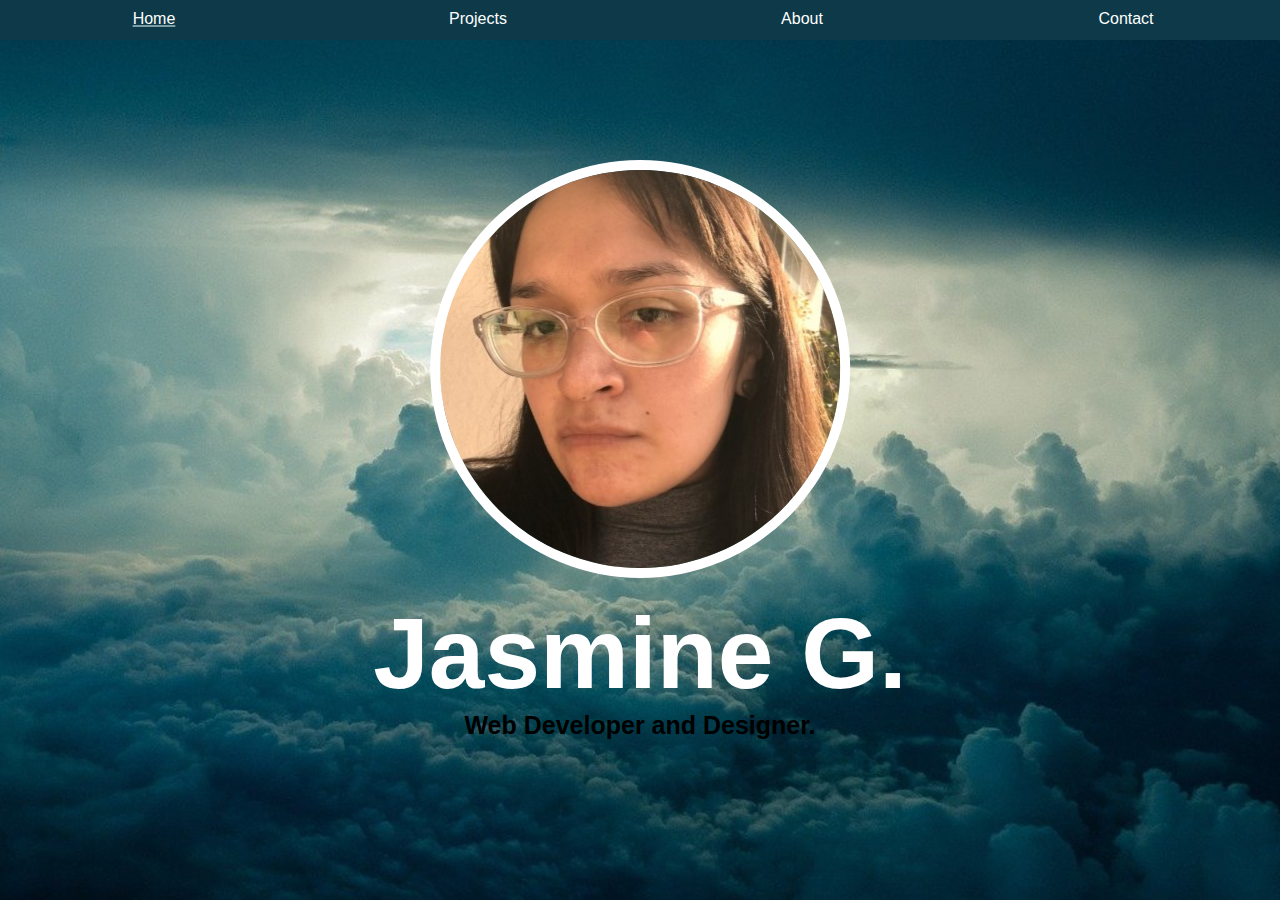
<file: index.html>
<!doctype html>
<html>
<head>
<meta charset="utf-8">
<meta name="viewport" content="width=device-width, initial-scale=1.0">
    
<title>Welcome | Jasmine's Website &#128105;&#8205;&#128187;</title>
<meta name = "description" content="Jasmine Guevara's website. San Diego based web developer. "/>
    
<meta property="og:image" content="" />
<meta name="google-site-verification" content="4KXhmsKTJM53JTx3joZZzZVNpR6Q1fkIZObrGM9Fv3w" />
<meta property="og:image:secure_url" content="https://jazzyxgee.github.io/website/" />
    
<link rel="stylesheet" href="style.css">
</head>

<body>
    
    <div class = "home-container">
        
        <nav class="top-nav">
            <ul>
                <li class = "active" ><a href="index.html">Home</a></li>
                <li><a href="projects.html">Projects</a></li>
                <li><a href="about.html">About</a></li>
                <li><a href="contact.html">Contact</a></li>
            </ul>
        </nav>   
        <div class = "center-content">
            <img src="images/jasmine-photo.jpg" id = "home-photo" alt="Photo of Jasmine"><br>
            <h1 id = "name-header">Jasmine G.</h1>
            <h2 id = "wd-header"><b>Web Developer and Designer.</b></h2>
        </div>
    
    </div>
    
</body>
</html>
</file>
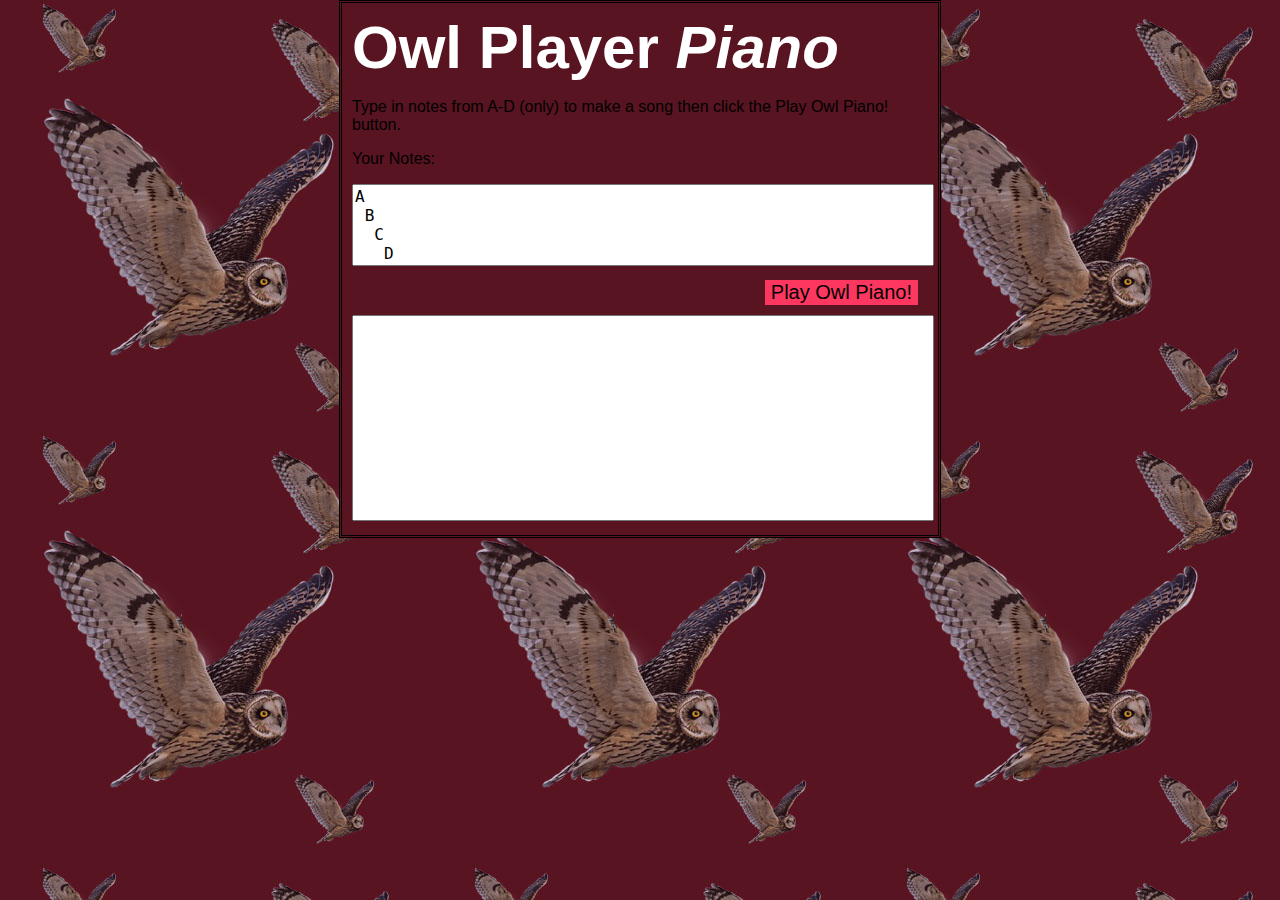
<file: projects/piano_final_hw3/index.html>
<!doctype html>
<!--CS351 TTH 1:00P-2:15P (Section 1) --
    
    *music from zapsplat.com
    *owl image from pixabay.com but graphic by me
    *experience with html and css
    *new to javascript
-->

<html>
    
<head>
<meta charset="utf-8">
<meta name="viewport" content="width=device-width, initial-scale=1">   
<title>Owl Piano ~ &#127929; &#129417; &#129294;</title>
<link rel="stylesheet" href="style.css">
</head>

     
<script src = "main.js"></script>

<div class = "main_section">

    <h1 id = "main_heading"> <b> Owl</b> Player <i>Piano</i></h1>
    <p>Type in notes from A-D (only) to make a song then click the Play Owl Piano! button. </p>
    
    <div id = "note_display">
        
        <p>Your Notes: </p>
        <p id="shown_code"></p>
        
    </div>
    

    <div class = "textbox">

    <textarea id="text_area" rows="4" cols="85">
A
 B
  C
   D</textarea></div>
     
    <button id ="button_1" onclick= "playPlayerPiano()" > Play Owl Piano!</button>

    

<div class = "compiled_design">
    
    <textarea id="compiled_code" name="cc" rows="20" cols="80"></textarea>
    
</div>    

    
</div>
    
    
<body>
</body>
</html>
</file>
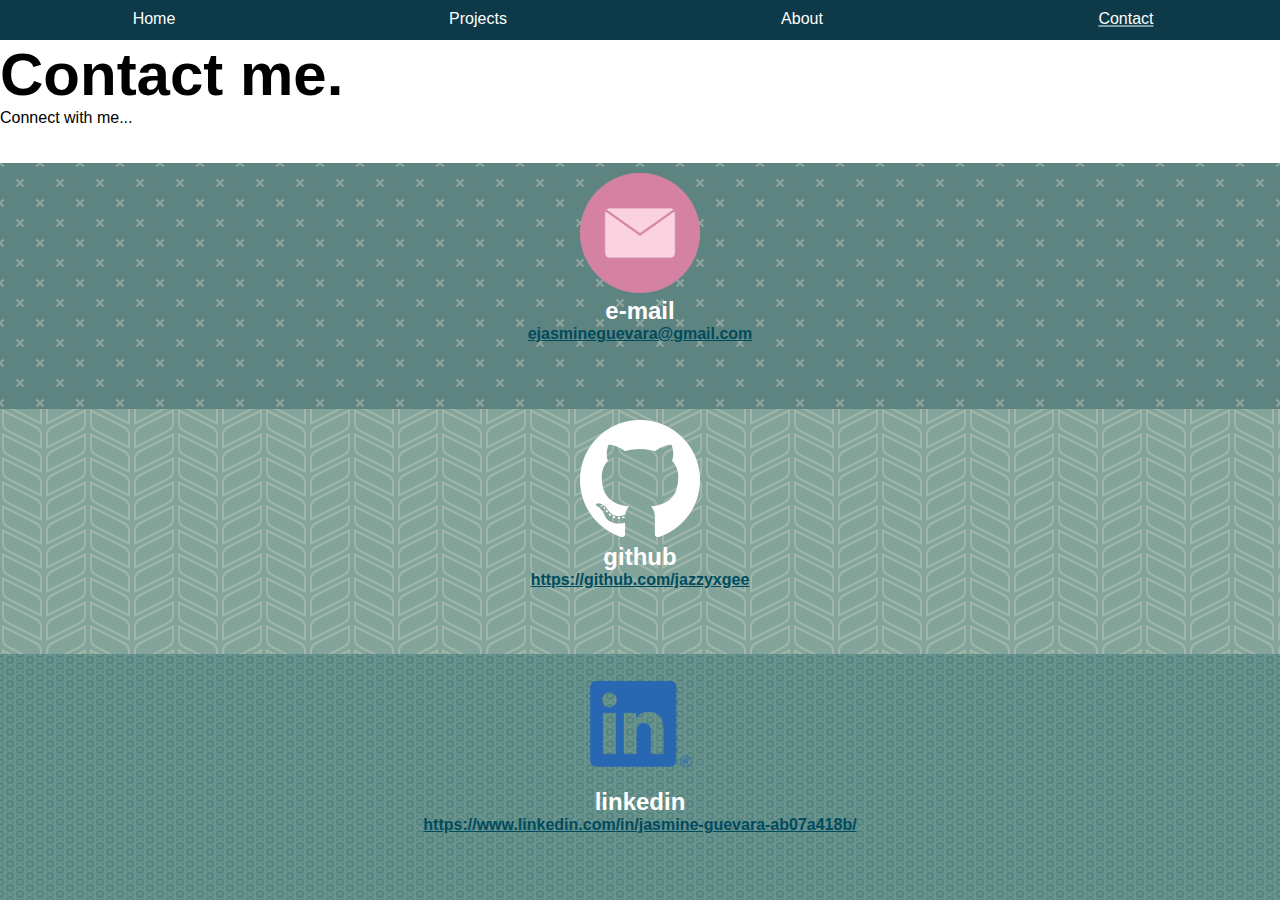
<file: contact.html>
<!doctype html>
<html>
<head>
<meta charset="utf-8">
<meta name="viewport" content="width=device-width, initial-scale=1.0">
    
<title>About | Jasmine's Website &#128105;&#8205;&#128187;</title>
<meta name = "description" content="Jasmine Guevara's website. San Diego based web developer. "/>
    
<meta property="og:image" content="" />
<meta property="og:image:secure_url" content="https://jazzyxgee.github.io/website/" />
    
<link rel="stylesheet" href="style.css">
</head>
<body>
    <div class = "grid">
        
        <nav class="top-nav">
            <ul>
                <li><a href="index.html">Home</a></li>
                <li><a href="projects.html">Projects</a></li>
                <li><a href="about.html">About</a></li>
                <li class = "active" ><a href="contact.html">Contact</a></li>
            </ul>
        </nav>
        <div class = "contact">
            <h1 id = "about-header">Contact me.</h1>
            <p>Connect with me...<br>
            <br>
            <br>
            </p>
        </div>
        
        <div class = "sections">  
            <div id = "section1">
                <p>
                    <img src="images/email-icon.png" id = "env-photo" alt="Icon of envelope">
                    <br>
                    <h2 id="email">e-mail</h2>
                    <a href="mailto:ejasmineguevara@gmail.com">ejasmineguevara@gmail.com</a>
                </p>
            </div>
            <div id = "section2">
                <p>
                    <img src="images/GitHub-Mark-Light-120px-plus.png" id = "gh-photo" alt="Github icon"> 
                    <br>
                    <h2 id="github">github</h2>
                    <a href="https://github.com/jazzyxgee" target="_blank">https://github.com/jazzyxgee</a>  
                </p>
        
            </div>
            <div id = "section3">
                <p>
                    <img src="images/LI-In-Bugc.png" id = "li-photo" alt="Linkedin icon">     
                    <h2 id="linkedin">linkedin</h2>
                    <a href="https://www.linkedin.com/in/jasmine-guevara-ab07a418b/" target="_blank">https://www.linkedin.com/in/jasmine-guevara-ab07a418b/</a>
                </p>
            </div>
        </div>

    </div>  
</body>
</html>
</file>
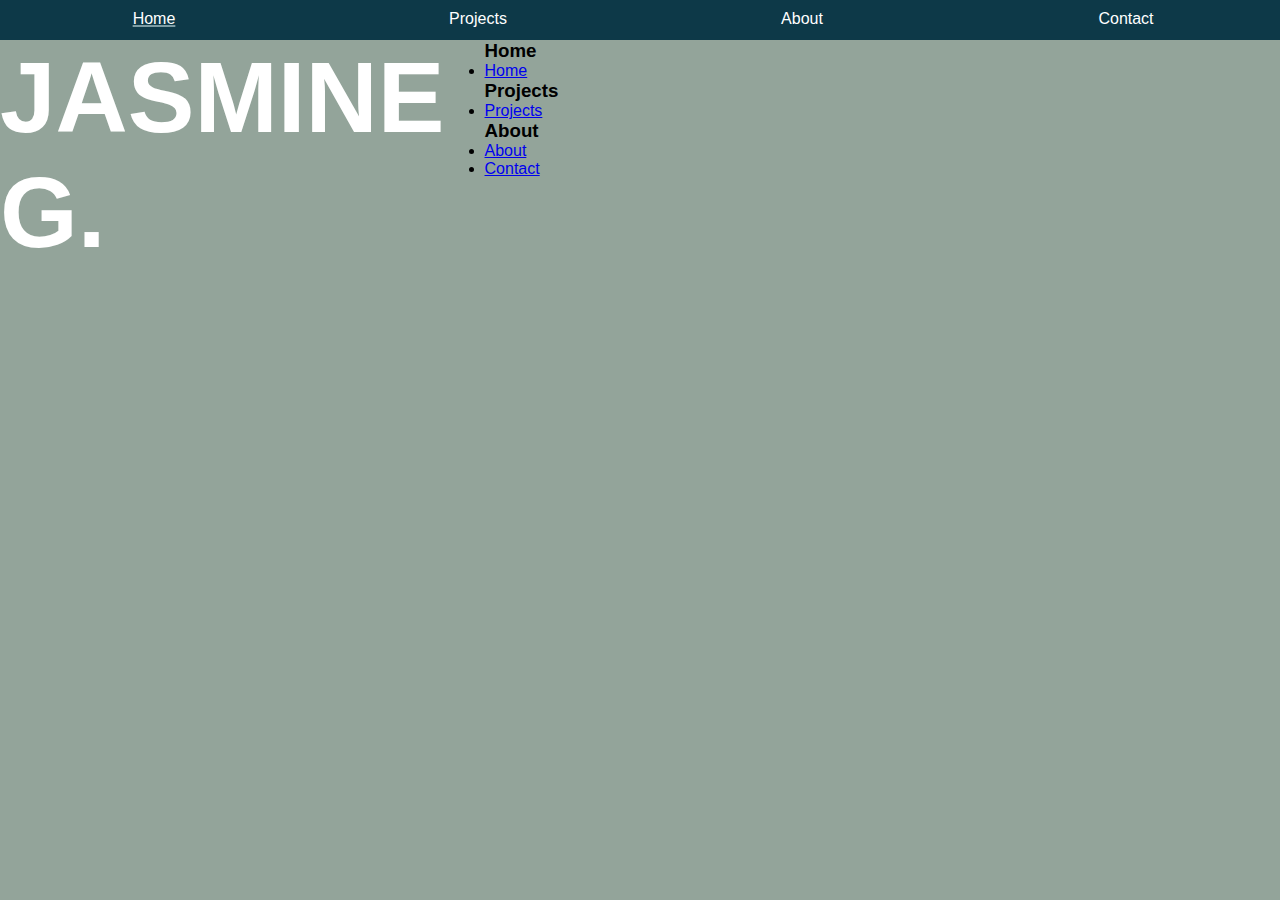
<file: default.html>
<!doctype html>
<html>
<head>
<meta charset="utf-8">
<meta name="viewport" content="width=device-width, initial-scale=1.0">
    
<title>Jasmine's Website &#128105;&#8205;&#128187;</title>
<link rel="stylesheet" href="style.css">
</head>

<body>
    
    <div class = "grid">
    
        <nav class="top-nav">
            <ul>
                <li class = "active" ><a href="default.html">Home</a></li>
                <li><a href="projects.html">Projects</a></li>
                <li><a href="about.html">About</a></li>
                <li><a href="contact.html">Contact</a></li>
            </ul>
        </nav>
        <div class = "main-header">
            <h1 id ="name-header"><b>JASMINE</b> G.</h1>
        </div>

        <footer class = "footer">

            <ul>
                <h3 class="footer-header">Home</h3>
                <li><a href="default.html">Home</a></li>
            </ul>
            <ul>
                <h3 class="footer-header">Projects</h3>
                <li><a href="projects.html">Projects</a></li>
            </ul>
            <ul>
                <h3 class="footer-header">About</h3>
                <li><a href="about.html">About</a></li>
                <li><a href="contact.html">Contact</a></li>
            </ul>

        </footer>
    </div>
    
</body>
</html>
</file>
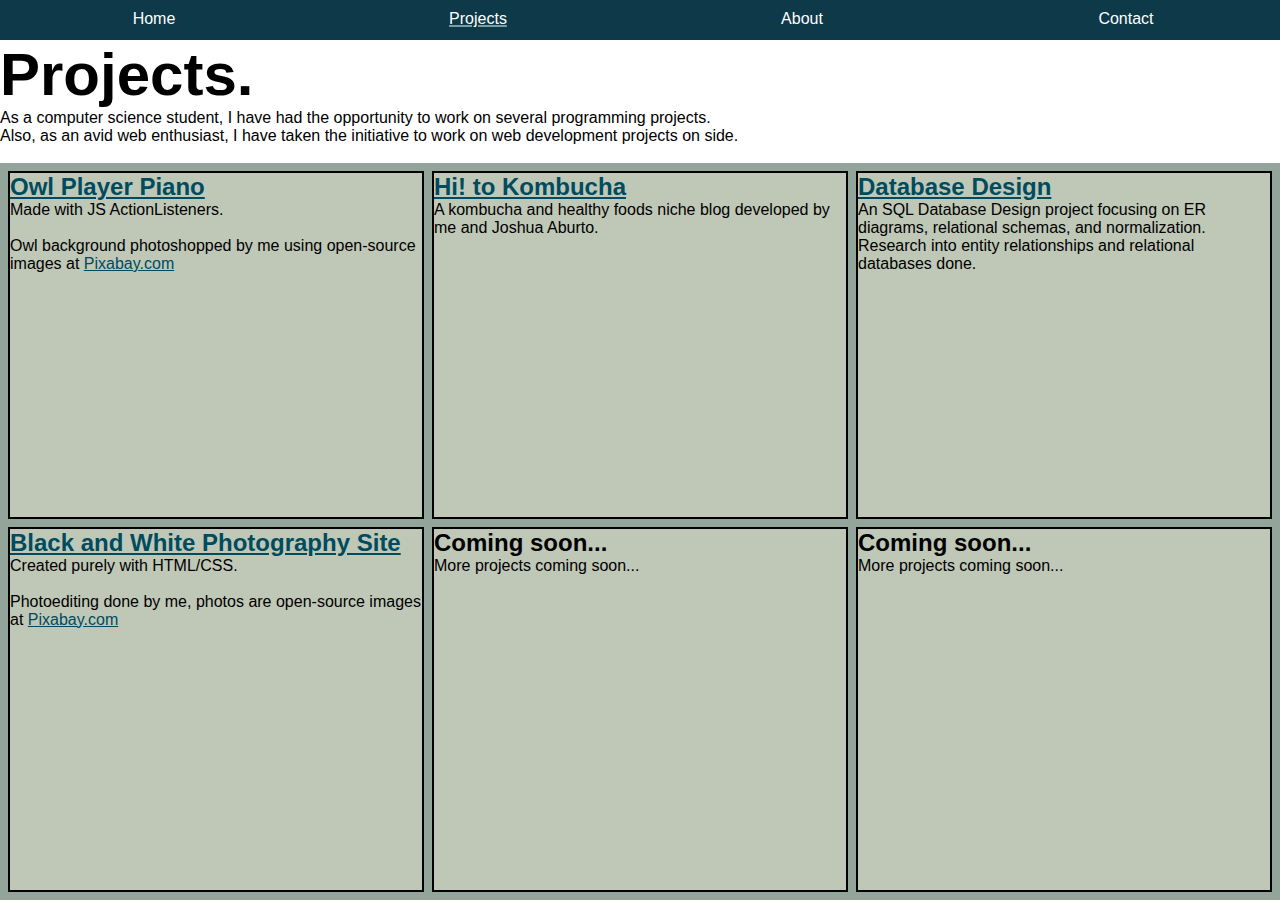
<file: projects.html>
<!doctype html>
<html>
<head>
<meta charset="utf-8">
<meta name="viewport" content="width=device-width, initial-scale=1.0">
    
<title>Projects | Jasmine's Website &#128105;&#8205;&#128187;</title>
<meta name = "description" content="Jasmine Guevara's web development and programming projects."/>
    
<meta property="og:image" content= "" />
<meta property="og:image:secure_url" content="https://jazzyxgee.github.io/website/" />
    
<link rel="stylesheet" href="style.css">
</head>

<body>
    
    <div class = "grid">
        
        <nav class="top-nav">
            <ul>
                <li><a href="index.html">Home</a></li>
                <li class = "active" ><a href="projects.html">Projects</a></li>
                <li><a href="about.html">About</a></li>
                <li><a href="contact.html">Contact</a></li>
            </ul>
        </nav>

        <div class = "projects">
            <h1 id = "project-header">Projects.</h1>
            <p>As a computer science student, I have had the opportunity to work on several programming projects.<br>
            Also, as an avid web enthusiast, I have taken the initiative to work on web development projects on side.<br>
            <br></p>
        </div>
        
        <div class = "boxes">
            
            <div id="box1">
                <h2><a class = "box-link" href="projects/piano_final_hw3/index.html" target="_blank">Owl Player Piano</a></h2>
                <p>Made with JS ActionListeners.<br>
                <br>
                Owl background photoshopped by me using open-source images at <a class = "box-link" href="https://pixabay.com/" target="_blank">Pixabay.com</a><br></p>
            </div>
            <div id="box2">           
                 <h2><a class = "box-link" href="https://www.hitokombucha.com" target="_blank">Hi! to Kombucha</a></h2>
                <p>A kombucha and healthy foods niche blog developed by me and Joshua Aburto.<br></p>
            </div>
            <div id="box3">
                <h2><a class = "box-link" href="https://github.com/jazzyxgee/Database-Design-Project" target="_blank">Database Design</a></h2>
                <p>An SQL Database Design project focusing on ER diagrams, relational schemas, and normalization. Research into entity relationships and relational databases done.</p>
            </div>
            <div id="box4">
                <h2><a class = "box-link" href="projects/blackandwhitephoto/bwsite.html" target="_blank">Black and White Photography Site</a></h2>
                <p>Created purely with HTML/CSS.<br>
                <br>
                Photoediting done by me, photos are open-source images at <a class = "box-link" href="https://pixabay.com/" target="_blank">Pixabay.com</a><br></p>
                <br>
            </div>
            <div id="box5">
                <h2>Coming soon...</h2>
                <p>More projects coming soon...<br>
                <br>
                </p>
                <br>
                <br>
            </div>
            <div id="box6">
                <h2>Coming soon...</h2>
                <p>More projects coming soon...<br>
                <br>
                </p>
                <br>
                <br>
            </div>
            
        </div>
        
    </div>
    
</body>
</html>
</file>
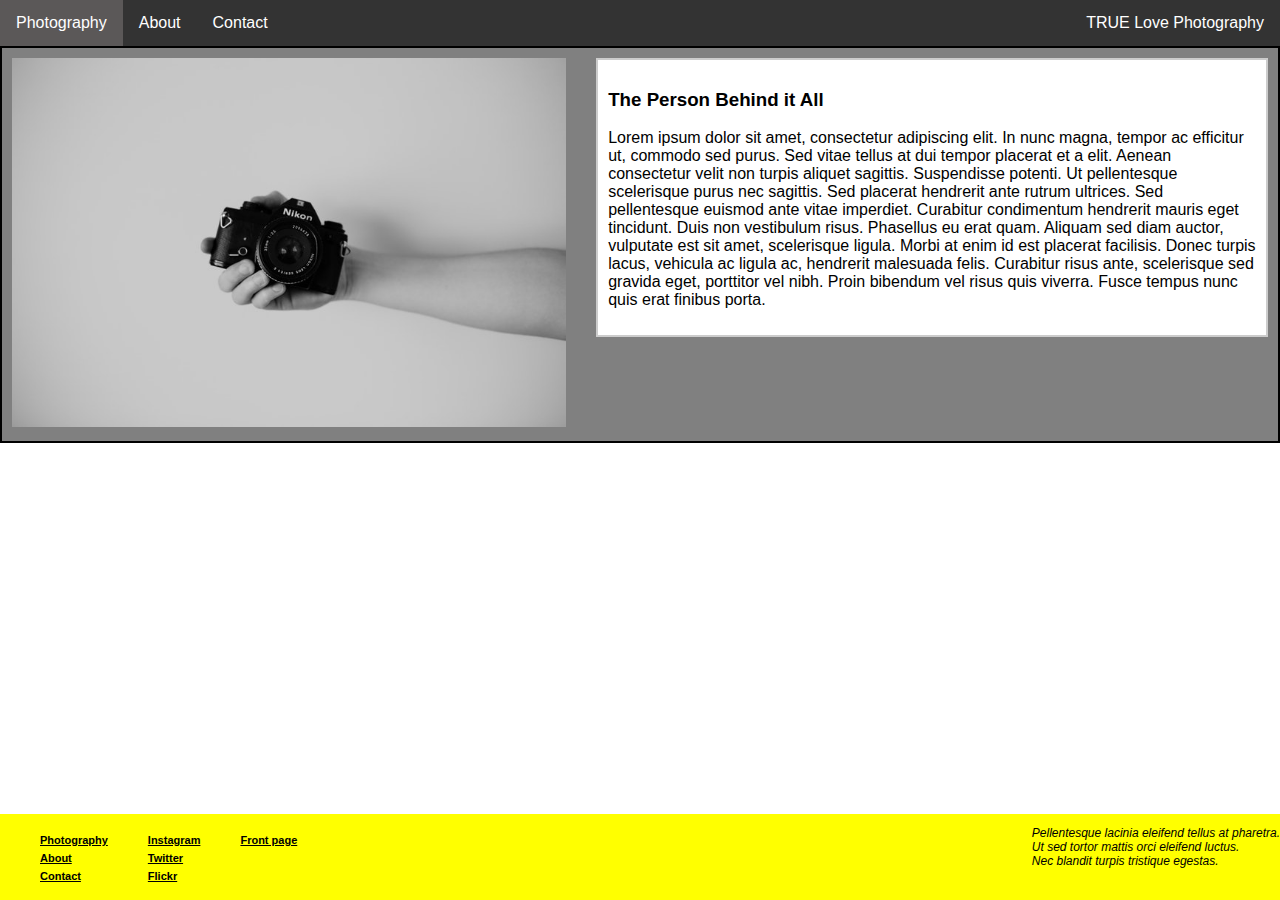
<file: projects/blackandwhitephoto/bwabout.html>
<!doctype html>
<html>
<head>
<meta charset="utf-8">
	<meta charset="utf-8">
<meta name="viewport" content="width=device-width, initial-scale=1">
	
<link rel="stylesheet" href="bwstyle.css">
	
<title>TRUE Love | About </title>
	
</head>

<body>
	
	
	<ul class= "topnav">

		<li><a href="bwhome.html">Photography</a></li>
		<li><a href="bwabout.html">About</a></li>
		<li><a href="bwcontact.html">Contact</a></li>
		<li class = "right"><a href="bwhome.html">TRUE Love Photography</a></li>

	</ul> 
		
	
	
	<div class="wrapper">
		
		<div id="one">
			
			<a target="_blank" href="images/whoami.jpg"><img src="images/whoami.jpg" alt="j" width="600" height="400"></a>
		
		</div>
		
		
		<div id="two">
			<h3> The Person Behind it All</h3>
			<p> 
			
			Lorem ipsum dolor sit amet, consectetur adipiscing elit. In nunc magna, tempor ac efficitur ut, commodo sed purus. Sed vitae tellus at dui tempor placerat et a elit. Aenean consectetur velit non turpis aliquet sagittis. Suspendisse potenti. Ut pellentesque scelerisque purus nec sagittis. Sed placerat hendrerit ante rutrum ultrices. Sed pellentesque euismod ante vitae imperdiet. Curabitur condimentum hendrerit mauris eget tincidunt. Duis non vestibulum risus. Phasellus eu erat quam. Aliquam sed diam auctor, vulputate est sit amet, scelerisque ligula. Morbi at enim id est placerat facilisis. Donec turpis lacus, vehicula ac ligula ac, hendrerit malesuada felis. Curabitur risus ante, scelerisque sed gravida eget, porttitor vel nibh. Proin bibendum vel risus quis viverra. Fusce tempus nunc quis erat finibus porta.
			</p>		
				
			 </div>
		
		</div>
		
		
	</div>
	
	
		
		
	<div class="clearfix"> 
		
		
	</div>
	
		
		
	</main>
	
	
	<div class="footer">
		
        <ul>
			<li><a href="bwhome.html">Photography</a></li>
			<li><a href="bwabout.html">About</a></il>
			<li><a href="bwcontact.html">Contact</a></li>
  		</ul>
		
 		<ul>
			
			<li><a href="https://www.instagram.com">Instagram</a></li>
			<li><a href="https://www.twitter.com">Twitter</a></li>
			<li><a href="https://www.flickr.com">Flickr</a></li>
  		</ul>

		<ul>
			<li><a href="bwsite.html">Front page</a></li>
  		</ul>
		
		 <ul id = "right">
			
			<i></em></e><li>Pellentesque lacinia eleifend tellus at pharetra.  </li>
			<li>Ut sed tortor mattis orci eleifend luctus. </li>
		<li>Nec blandit turpis tristique egestas.</li> </i>
  		</ul>

	</div>
	
</body>
</html>
</file>
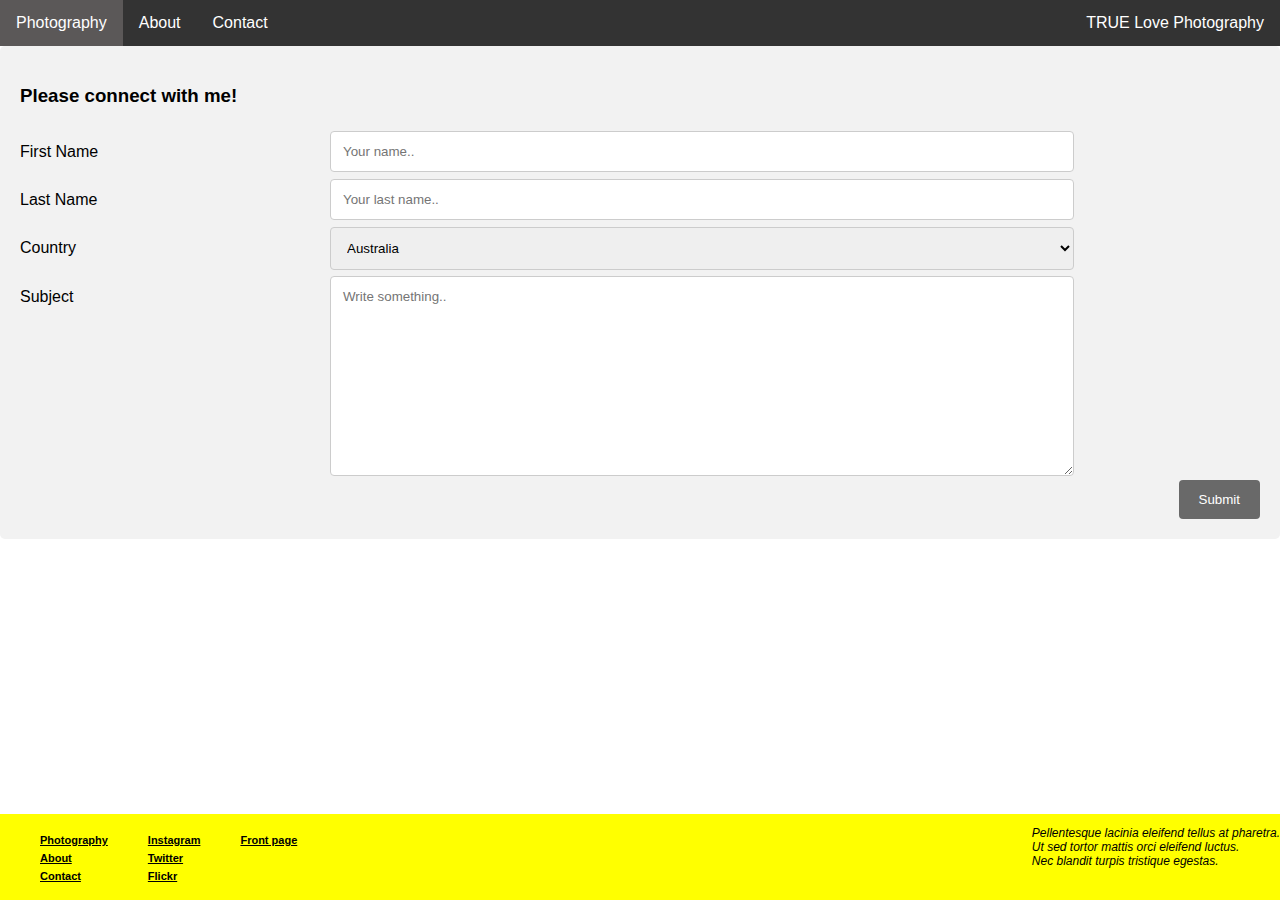
<file: projects/blackandwhitephoto/bwcontact.html>
<!doctype html>
<html>
<head>
<meta charset="utf-8">
	<meta charset="utf-8">
<meta name="viewport" content="width=device-width, initial-scale=1">
	
<link rel="stylesheet" href="bwstyle.css">
	
<title>TRUE Love | Contact </title>
	
</head>

<body>
	
	
	<ul class= "topnav">

		<li><a href="bwhome.html">Photography</a></li>
		<li><a href="bwabout.html">About</a></il>
		<li><a href="bwcontact.html">Contact</a></li>
		<li class = "right"><a href="bwhome.html">TRUE Love Photography</a></li>
		</a></li>

	</ul> 
		
	
	
	
		
		<div class="container">
		
			<h3>Please connect with me! </h3>
		  <form action="/action_page.php">
			<div class="row">
			  <div class="col-25">
				<label for="fname">First Name</label>
			  </div>
			  <div class="col-75">
				<input type="text" id="fname" name="firstname" placeholder="Your name..">
			  </div>
			</div>
			<div class="row">
			  <div class="col-25">
				<label for="lname">Last Name</label>
			  </div>
			  <div class="col-75">
				<input type="text" id="lname" name="lastname" placeholder="Your last name..">
			  </div>
			</div>
			<div class="row">
			  <div class="col-25">
				<label for="country">Country</label>
			  </div>
			  <div class="col-75">
				<select id="country" name="country">
				  <option value="australia">Australia</option>
				  <option value="canada">Canada</option>
				  <option value="usa">USA</option>
				</select>
			  </div>
			</div>
			<div class="row">
			  <div class="col-25">
				<label for="subject">Subject</label>
			  </div>
			  <div class="col-75">
				<textarea id="subject" name="subject" placeholder="Write something.." style="height:200px"></textarea>
			  </div>
			</div>
			<div class="row">
			  <input type="submit" value="Submit">
			</div>
		  </form>
	</div>

		
	<div class="clearfix"> 
		
	</div>
	
		
		
	</main>
	
	
	<div class="footer">
		
		<ul>
			<li><a href="bwhome.html">Photography</a></li>
			<li><a href="bwabout.html">About</a></il>
			<li><a href="bwcontact.html">Contact</a></li>
  		</ul>
		
 		<ul>
			
			<li><a href="https://www.instagram.com">Instagram</a></li>
			<li><a href="https://www.twitter.com">Twitter</a></li>
			<li><a href="https://www.flickr.com">Flickr</a></li>
  		</ul>

		<ul>
			<li><a href="bwsite.html">Front page</a></li>
  		</ul>

		 <ul id = "right">
			
			<i></em></e><li>Pellentesque lacinia eleifend tellus at pharetra.  </li>
			<li>Ut sed tortor mattis orci eleifend luctus. </li>
		<li>Nec blandit turpis tristique egestas.</li> </i>
  		</ul>

	</div>
	</div>
	
	
</body>
</html>
</file>
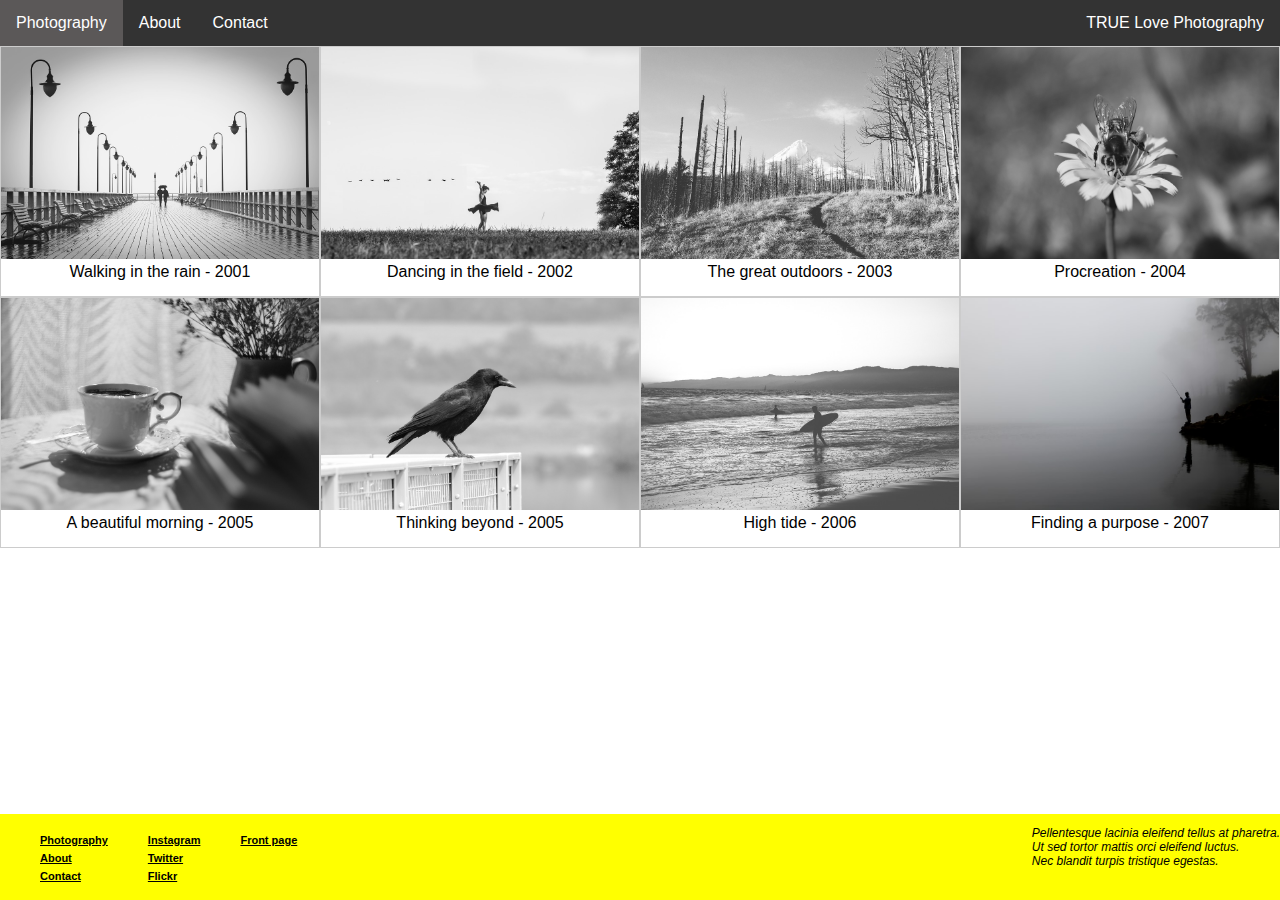
<file: projects/blackandwhitephoto/bwhome.html>
<!doctype html>
<html>
	
<head>
<meta charset="utf-8">
<meta name="viewport" content="width=device-width, initial-scale=1">
	
<link rel="stylesheet" href="bwstyle.css">
	
<title>TRUE Love | Home</title>
	
</head>

<body>
	
		<ul class= "topnav">
			
		<li><a href="bwhome.html">Photography</a></li>
		<li><a href="bwabout.html">About</a></li>
		<li><a href="bwcontact.html">Contact</a></li>
		<li class = "right"><a href="bwhome.html">TRUE Love Photography</a></li>
			  
		</ul> 
		
	</div>
	
		
	<main>
		
		<div class="responsive">
			  <div class="gallery">
				<a target="_blank" href="images/rain.jpg">
				  <img src="images/rain.jpg" alt="rain" width="600" height="400">
				</a>
				<div class="desc">Walking in the rain - 2001</div>
			  </div>
		</div>


		<div class="responsive">
			  <div class="gallery">
				<a target="_blank" href="images/dancing.jpg">
				  <img src="images/dancing.jpg" alt="dancing" width="600" height="400">
				</a>
				<div class="desc">Dancing in the field - 2002 </div>
			  </div>
		</div>

		<div class="responsive">
		  <div class="gallery">
			<a target="_blank" href="images/forest.jpg">
			  <img src="images/forest.jpg" alt="forest" width="600" height="400">
			</a>
			<div class="desc">The great outdoors - 2003 </div>
		  </div>
		</div>

		<div class="responsive">
		  <div class="gallery">
			<a target="_blank" href="images/bee.jpg">
			  <img src="images/bee.jpg" alt="bee" width="600" height="400">
			</a>
			<div class="desc">Procreation - 2004 </div>
		  </div>
		</div>

		
		<div class="responsive">
				<div class="gallery">
			<a target="_blank" href="images/coffee.jpg">
				  <img src="images/coffee.jpg" alt="Mountains" width="600" height="400">
				</a>
				<div class="desc">A beautiful morning - 2005</div>
			  </div>
			</div>

				<div class="responsive">
				<div class="gallery">
			<a target="_blank" href="images/birds.jpg">
				  <img src="images/birds.jpg" alt="Mountains" width="600" height="400">
				</a>
				<div class="desc">Thinking beyond - 2005</div>
			  </div>
			</div>
		
				<div class="responsive">
				<div class="gallery">
			<a target="_blank" href="images/surfing.jpg">
				  <img src="images/surfing.jpg" alt="High tide - 2006" width="600" height="700">
				</a>
				<div class="desc">High tide - 2006</div>
			  </div>
			</div>
		
		
			<div class="responsive">
				<div class="gallery">
			<a target="_blank" href="images/fishing.jpg">
				  <img src="images/fishing.jpg" alt="Mountains" width="600" height="200">
				</a>
				<div class="desc"> Finding a purpose - 2007</div>
			  </div>
			</div>

		<div class="responsive">	
		<div class="paddingspot">
			 	<p>space</p>
				
			</div>
		
		</div>
		
		
		<div class="clearfix"> 
		
		
		</div>
	
		
		
	</main>
	
	
	<div class="footer">
		
		<ul>
			<li><a href="bwhome.html">Photography</a></li>
			<li><a href="bwabout.html">About</a></il>
			<li><a href="bwcontact.html">Contact</a></li>
  		</ul>
		
 		<ul>
			
			<li><a href="https://www.instagram.com">Instagram</a></li>
			<li><a href="https://www.twitter.com">Twitter</a></li>
			<li><a href="https://www.flickr.com">Flickr</a></li>
  		</ul>

		<ul>
			<li><a href="bwsite.html">Front page</a></li>
  		</ul>
		
		 <ul id = "right">
			
			<i></em></e><li>Pellentesque lacinia eleifend tellus at pharetra.  </li>
			<li>Ut sed tortor mattis orci eleifend luctus. </li>
		<li>Nec blandit turpis tristique egestas.</li> </i>
  		</ul>

	</div>
	
	
</body>
</html>
</file>
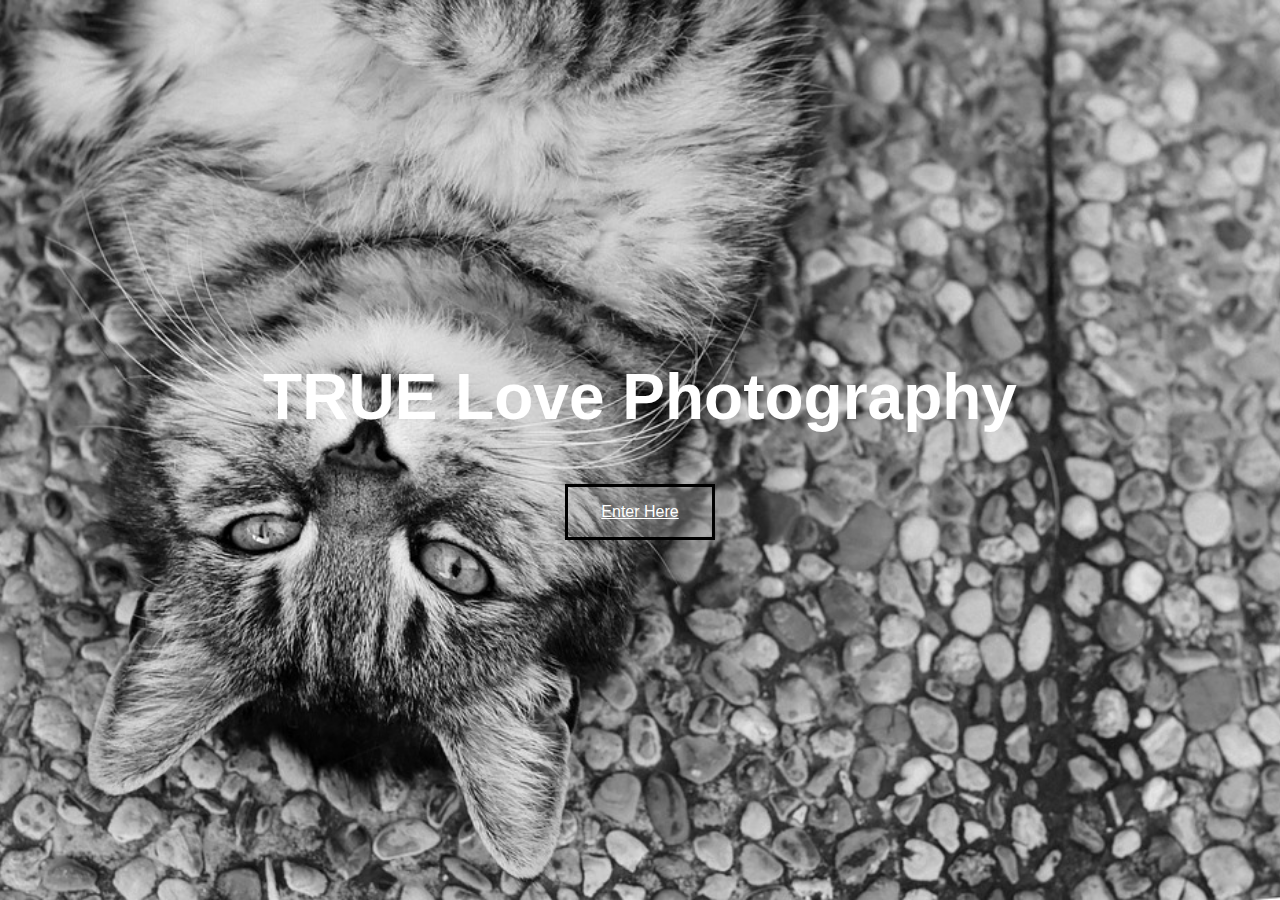
<file: projects/blackandwhitephoto/bwsite.html>
<!doctype html>
<html>
	
	
<head>
<meta charset="utf-8">
<meta name="viewport" content="width=device-width, initial-scale=1">
	
<link rel="stylesheet" href="bwstyle.css">
	
<title>TRUE Love</title>

	
	
</head>

<!-- hero page-->
<body>
	
	<section id = "hero">
	
		<div class = "hero-inner">
		
			<h1> TRUE Love Photography</h1>
			
			<a href="bwhome.html" class="button">Enter Here</a>
		
		</div>
		
	</section>
	

	
	
	
</body>
	
	
	
</html>
</file>
<file: style.css>
@charset "utf-8";
/* CSS Document */
*{
    margin: 0;
}
body {
    margin: 0;
    padding: 0;
    font-family: Helvetica, sans-serif;
}

/*home container for index page*/
.home-container {
    background-color: black;
    background-image:url("images/sky-background.jpg");
    background-repeat: no-repeat;
    background-position: center;
    background-size: cover;
    height: 100vh;
    
    padding: 0px;
    margin: 0px;
}

/*top navigation for all pages*/
.top-nav {
    background-color: #0D3948;
    padding-top: 10px;
    height: 30px;
    
    grid-area: topnav;
}
.top-nav ul {
    display: grid;
    grid-gap: 1em;
    padding: 0px;
    list-style: none;
    grid-template-columns: repeat(4, 1fr);
}
.top-nav a {
    display: block;
    text-align: center;
    color:#fff;
    text-decoration: none;
}
.active{
    text-decoration: 2px #7C9CA4 underline; 
}
.top-nav a:hover {
    text-decoration: 2px#7C9CA4 overline;
}

/*index page center elements -- centered image and text*/
.center-content {
    position: absolute;
    top: 50%;
    left: 50%;
    margin-right: -50%;
    transform: translate(-50%, -50%);
}
#home-photo {
    display: block;
    margin-left: auto;
    margin-right: auto;
    border-radius: 50%;
    border: 10px solid #fff;
}
#name-header {
    font-size: 100px;
    color:#fff;
}
#wd-header {
    font-size: 25px;
    color:#000;
    text-align: center;
}

/*projects page grid styling*/
.grid {
    background: #93a49A;
    display: grid;
    height: 100vh;
    grid-template-columns: 1fr 1fr 1fr;
    grid-template-rows: .15fr auto 4fr;
    
    grid-template-areas:
        "topnav topnav topnav"
        "projects projects projects"
        "boxes boxes boxes";
    grid-gap: 0;
}
#project-header{
    font-size: 60px;
}
.projects{
    background-color: #fff;
    grid-area: projects;
}
.boxes {
    
    display: grid;
    padding: 5px;
    margin: 3px;
    height: auto;
    grid-template-columns: repeat(3, 1fr);
    grid-gap: .5em;
    
    grid-area: boxes;
}
.boxes a {
    color:#004b5e;
}
.boxes a:hover {
    font-style: italic;
    color: #ff5d00;
    text-decoration: none;
}
#box1 {
    background-color:#BFC7B7;
    border: 2px solid;
}
#box2 {
    background-color:#BFC7B7;
    border: 2px solid;

}
#box3 {
    background-color:#BFC7B7;
    border: 2px solid;
}
#box4 {
    background-color:#BFC7B7;
    border: 2px solid;
}
#box5 {
    background-color:#BFC7B7;
    border: 2px solid;
}
#box6 {
    background-color:#BFC7B7;
    border: 2px solid;
}

/*about me section styling*/
#about-header{
    font-size: 60px;
}
.grid-about {
    background: #93a49A;
    display: grid;
    height: 100vh;
    grid-template-columns: 1fr 1fr 1fr;
    grid-template-rows: .15fr auto 4fr;
    
    grid-template-areas:
        "topnav topnav topnav"
        "projects projects projects"
        "boxes boxes boxes";
    grid-gap: 0;
}
.about{
    background-color: #fff;
    grid-area: projects;
}
.photos {
    
    display: grid;
    padding: 0px;
    margin: 0px;
    height: auto;
    grid-template-columns: repeat(2, 1fr);
    
    grid-area: boxes;
}
#photo1 {
    background-color:#BFC7B7;
    background-image:url("images/spinach-sun.JPG");
    background-repeat: no-repeat;
    background-position: bottom;
    background-size: cover;

}
#photo2 {
    background-color:#BFC7B7;
    background-image:url("images/cherry-tomato.JPG");
    background-repeat: no-repeat;
    background-position: bottom;
    background-size: cover;
    
}
.contact {
    grid-area: projects;
    background-color: #fff;
}

/*contact me styling*/
.sections {
    display: grid;
    grid-template-rows: repeat(3, 1fr);
    grid-area: boxes;
}
.sections a {
    color:#004b5e;
    font-weight: bold;
}
.sections a:hover {
    font-style: italic;
    color: #ff5d00;
    text-decoration: none;
}
/*svg background generator - https://www.heropatterns.com*/
#section1 {
    background-color: #5e8481;
    background-image: url("data:image/svg+xml,%3Csvg xmlns='http://www.w3.org/2000/svg' width='40' height='40' viewBox='0 0 40 40'%3E%3Cg fill-rule='evenodd'%3E%3Cg fill='%23bfc7b7' fill-opacity='0.5'%3E%3Cpath d='M0 38.59l2.83-2.83 1.41 1.41L1.41 40H0v-1.41zM0 1.4l2.83 2.83 1.41-1.41L1.41 0H0v1.41zM38.59 40l-2.83-2.83 1.41-1.41L40 38.59V40h-1.41zM40 1.41l-2.83 2.83-1.41-1.41L38.59 0H40v1.41zM20 18.6l2.83-2.83 1.41 1.41L21.41 20l2.83 2.83-1.41 1.41L20 21.41l-2.83 2.83-1.41-1.41L18.59 20l-2.83-2.83 1.41-1.41L20 18.59z'/%3E%3C/g%3E%3C/g%3E%3C/svg%3E");
    
    text-align: center;
    padding-top: 10px;
}
#section2 {
    background-color: #83a49a;
    background-image: url("data:image/svg+xml,%3Csvg xmlns='http://www.w3.org/2000/svg' width='88' height='24' viewBox='0 0 88 24'%3E%3Cg fill-rule='evenodd'%3E%3Cg id='autumn' fill='%23bfc7b7' fill-opacity='0.5'%3E%3Cpath d='M10 0l30 15 2 1V2.18A10 10 0 0 0 41.76 0H39.7a8 8 0 0 1 .3 2.18v10.58L14.47 0H10zm31.76 24a10 10 0 0 0-5.29-6.76L4 1 2 0v13.82a10 10 0 0 0 5.53 8.94L10 24h4.47l-6.05-3.02A8 8 0 0 1 4 13.82V3.24l31.58 15.78A8 8 0 0 1 39.7 24h2.06zM78 24l2.47-1.24A10 10 0 0 0 86 13.82V0l-2 1-32.47 16.24A10 10 0 0 0 46.24 24h2.06a8 8 0 0 1 4.12-4.98L84 3.24v10.58a8 8 0 0 1-4.42 7.16L73.53 24H78zm0-24L48 15l-2 1V2.18A10 10 0 0 1 46.24 0h2.06a8 8 0 0 0-.3 2.18v10.58L73.53 0H78z'/%3E%3C/g%3E%3C/g%3E%3C/svg%3E");
    
    text-align: center;
    padding-top: 10px;
}
#section3 {
    background-color: #538481;
    background-image: url("data:image/svg+xml,%3Csvg width='20' height='12' viewBox='0 0 20 12' xmlns='http://www.w3.org/2000/svg'%3E%3Cpath d='M6 12c0-.622-.095-1.221-.27-1.785A5.982 5.982 0 0 0 10 12c1.67 0 3.182-.683 4.27-1.785A5.998 5.998 0 0 0 14 12h2a4 4 0 0 1 4-4V6c-1.67 0-3.182.683-4.27 1.785C15.905 7.22 16 6.622 16 6c0-.622-.095-1.221-.27-1.785A5.982 5.982 0 0 0 20 6V4a4 4 0 0 1-4-4h-2c0 .622.095 1.221.27 1.785A5.982 5.982 0 0 0 10 0C8.33 0 6.818.683 5.73 1.785 5.905 1.22 6 .622 6 0H4a4 4 0 0 1-4 4v2c1.67 0 3.182.683 4.27 1.785A5.998 5.998 0 0 1 4 6c0-.622.095-1.221.27-1.785A5.982 5.982 0 0 1 0 6v2a4 4 0 0 1 4 4h2zm-4 0a2 2 0 0 0-2-2v2h2zm16 0a2 2 0 0 1 2-2v2h-2zM0 2a2 2 0 0 0 2-2H0v2zm20 0a2 2 0 0 1-2-2h2v2zm-10 8a4 4 0 1 0 0-8 4 4 0 0 0 0 8zm0-2a2 2 0 1 0 0-4 2 2 0 0 0 0 4z' fill='%2383a49a' fill-opacity='0.5' fill-rule='evenodd'/%3E%3C/svg%3E");
    
    text-align: center;
    padding-top: 10px;
}
#email{
    text-align: center;
    color: white;
}
#linkedin{
    text-align: center;
    color: white;
}
#github{
    text-align: center;
    color: white;
}

/*media queries for a responsive design*/

@media only screen and (max-height: 400px) {
    #home-photo {
        display: none;
    }
    .home-container {
        height: 300px;

        padding: 0px;
        margin: 0px;
    }
}
    
@media only screen and (max-width : 530px) {
    .home-container {
        height: 100vh;
        padding: 0px;
        margin: 0px;
    }
   #home-photo {
        width: 200px;
    }
    #name-header {
        font-size: 50px;
        color:#fff;
    }
    #wd-header {
        font-size: 15px;
        color:#000;
        text-align: center;
    }
}

@media only screen and (max-height : 666px) {
    .home-container {
        height: 800px;

        padding: 0px;
        margin: 0px;
    }
   #home-photo {
        width: 200px;
    }
    #name-header {
        font-size: 50px;
        color:#fff;
    }
    #wd-header {
        font-size: 15px;
        color:#000;
        text-align: center;
    }
}

@media only screen and (max-height: 700px) {

    .grid-about {
        background: #93a49A;
        display: grid;
        height: 800px;
        grid-template-columns: 1fr 1fr 1fr;
        grid-template-rows: .15fr auto 4fr;

        grid-template-areas:
            "topnav topnav topnav"
            "projects projects projects"
            "boxes boxes boxes";
        grid-gap: 0;
    }

}
    
@media only screen and (max-width: 820px){
    .boxes {
        display: grid;
        padding: 5px;
        margin: 3px;
        height: auto;
        width: auto;
        grid-template-rows: repeat(6, 1fr);
        grid-gap: .5em;

        grid-area: boxes;
    }
    #box1 {
        grid-row: 1/1;
        grid-column: 1/7;
    }
    #box2 {
        grid-row: 2/2;
        grid-column: 1/7;
    }
    #box3 {
        grid-row: 3/3;
        grid-column: 1/7;
    }
    #box4 {
        grid-row: 4/4;
        grid-column: 1/7;
    }
    #box5 {
        grid-row: 5/5;
        grid-column: 1/7;
    }
    #box6 {
        grid-row: 6/6;
        grid-column: 1/7;
    }
    .grid {
        height: auto;
    }
}
</file>
<file: projects/piano_final_hw3/style.css>
body {
    margin: 0;
    background-color: crimson;
    background-image: url('images/owlbackground.jpg');
    background-attachment: scroll; 
    font-family: Arial, Helvetica, sans-serif;
    
}

.main_section{
    
    margin: auto;
    width: 45%;
    padding: 10px;
    border: double;
    background-color: #581421;
    
}

#main_heading{
    
    margin:0;
    padding: 0;
    color: #fff;
    font-size: 60px;
    
}

#button_1{
    
    background-color: #FE3760;
    font-size: 20px;
    margin: 10px;
    float:right;
    border: none;
     
}

#text_area{
    resize: none;
     width:100%;
    font-size: 16px;
}


#compiled_code{
 
    resize: none;
    width:100%;
    height: 200px;
    font-size: 16px;
}
</file>
<file: projects/blackandwhitephoto/bwstyle.css>
/* CSS Document */

* {
	
	box-sizing: border-box;
	font-family: Gotham, "Helvetica Neue", Helvetica, Arial, "sans-serif";
}

body {
	
	margin: 0;
	font-family: Gotham, "Helvetica Neue", Helvetica, Arial, "sans-serif";

}

#hero {
	
	width: 100vw;
    height: 100vh;
	
	background-image: url("images/herocat.jpg");
	background-size: cover;
	background-position: center; 
	background-attachment: fixed;
	background-repeat: no-repeat;
    
    /* Flexbox */
    display: flex;
    justify-content: center;
    align-items: center;

    text-align: center;
	
}


.hero-inner h1 {
	
	margin:0;
	color: white;
	font-size: 4em;
	text-align: center;
	
}

a.button {
	
	-webkit-appearance: button;    
	-moz-appearance: button;
    appearance: button;

    
	display: block;
	
	padding: 1em;
    margin-top: 50px;
    margin-left: auto;
    margin-right: auto;
	
    width: 150px;
	
	background-color: rgba(192,192,192,0.3);
	color: white;
	text-align: center;
	
	border: 3px solid black;

}

.button:hover{

	-webkit-appearance: button;    
	-moz-appearance: button;
    appearance: button;
	
	background-color: black;
	
}

ul.topnav {
	
	list-style-type: none;
  	margin: 0;
  	padding: 0;
  	overflow: hidden;
  	background-color: #333;
}

ul.topnav li {
	
	float: left;

}

ul.topnav li a {
  display: block;
  color: white;
  text-align: center;
  padding: 14px 16px;
  text-decoration: none;
	
}

ul.topnav li a:hover{
	
	background-color: #5B5858;
	
}

ul.topnav li.right {float: right;}


.content {
	
	background-color: dimgray;
	padding: 90px;
	
	
}


/* gallery */


div.gallery {
  border: 1px solid #ccc;
}

div.gallery:hover {
  border: 1px solid #777;
}

div.gallery img {
  width: 100%;
  height: auto;
}

div.desc {
  padding-bottom: 15px;
  text-align: center;
}

* {
  box-sizing: border-box;
}

.responsive {
  padding-bottom:0px;
	padding-top:0px;
  float: left;
  	width: 24.99999%;
	height: 80%;
}

.paddingspot {
	
	padding: 100px;
}

.paddingspot p {
	
	color:white;
}

.clearfix:after {
  content: "";
  display: table;
  clear: both;
}


/*about me */

.wrapper { 
  border : 2px solid #000; 
	background-color: gray;
  overflow:hidden;
}

.wrapper div {
	
   min-height: 250px;
   padding: 10px;
}

#one {
  background-color: gray;
  float:left; 
  margin-right:20px;
  width:45%;

}

#two { 
  background-color: white;
  overflow:hidden;
  margin:10px;
  border:2px solid #ccc;
  min-height:170px;
}

ul {
	
	list-style-type: none;
}

img {
	
  max-width: 100%;
  height: auto;
	
}


a.social{
	
	text-decoration: none;
	color:black;
}


/* form */


input[type=text], select, textarea {
  width: 80%;
  padding: 12px;
  border: 1px solid #ccc;
  border-radius: 4px;
  resize: vertical;
}

label {
  padding: 12px 12px 12px 0;
  display: inline-block;
}

input[type=submit] {
	

  background-color: dimgrey;
	
  color: white;
  padding: 12px 20px;
  border: none;
  border-radius: 4px;
  cursor: pointer;
  float: right;
}

input[type=submit]:hover {
  background-color: gray;
}

.container {
  border-radius: 5px;
  background-color: #f2f2f2;
  padding: 20px;
}

.col-25 {
  float: left;
  width: 25%;
  margin-top: 6px;
}

.col-75 {
  float: left;
  width: 75%;
  margin-top: 6px;
}

/* Clear floats after the columns */
.row:after {
  content: "";
  display: table;
  clear: both;
}


.footer{
	
	position: fixed;
	
	left: 0;
   	bottom: 0px;
   	width: 100%;
		
	background-color: yellow;
	padding-bottom: 0px;		
	
}

.footer ul {
  list-style: none;
  display: block;
  float: left;
}


.footer a{
	
	font-weight: bold;
	color: black;
	font-size: 11px;
}

#right{
	
	float:right;
	font-size: 12px;
	
}




@media screen and (max-width: 600px) {
   
  ul.topnav li, ul.topnav li.right {
	  float: none;
	}
	
	 .col-25, .col-75, input[type=submit] {
    width: 100%;
    margin-top: 0;
	
}

@media only screen and (max-width: 700px) {
  .responsive {
    width: 49.99999%;
    margin: 6px 0;
  }
}

@media only screen and (max-width: 500px) {
  .responsive {
    width: 100%;
  }
}

@media screen and (max-width: 600px) {
   #one { 
    float: none;
    margin-right:0;
    width:auto;
    border:0;
    border-bottom:2px solid #000;    
  }
	
	.col-25, .col-75, input[type=submit]{
    width: 100%;
    margin-top: 0;
		
	
  }
	

	
}
</file>
